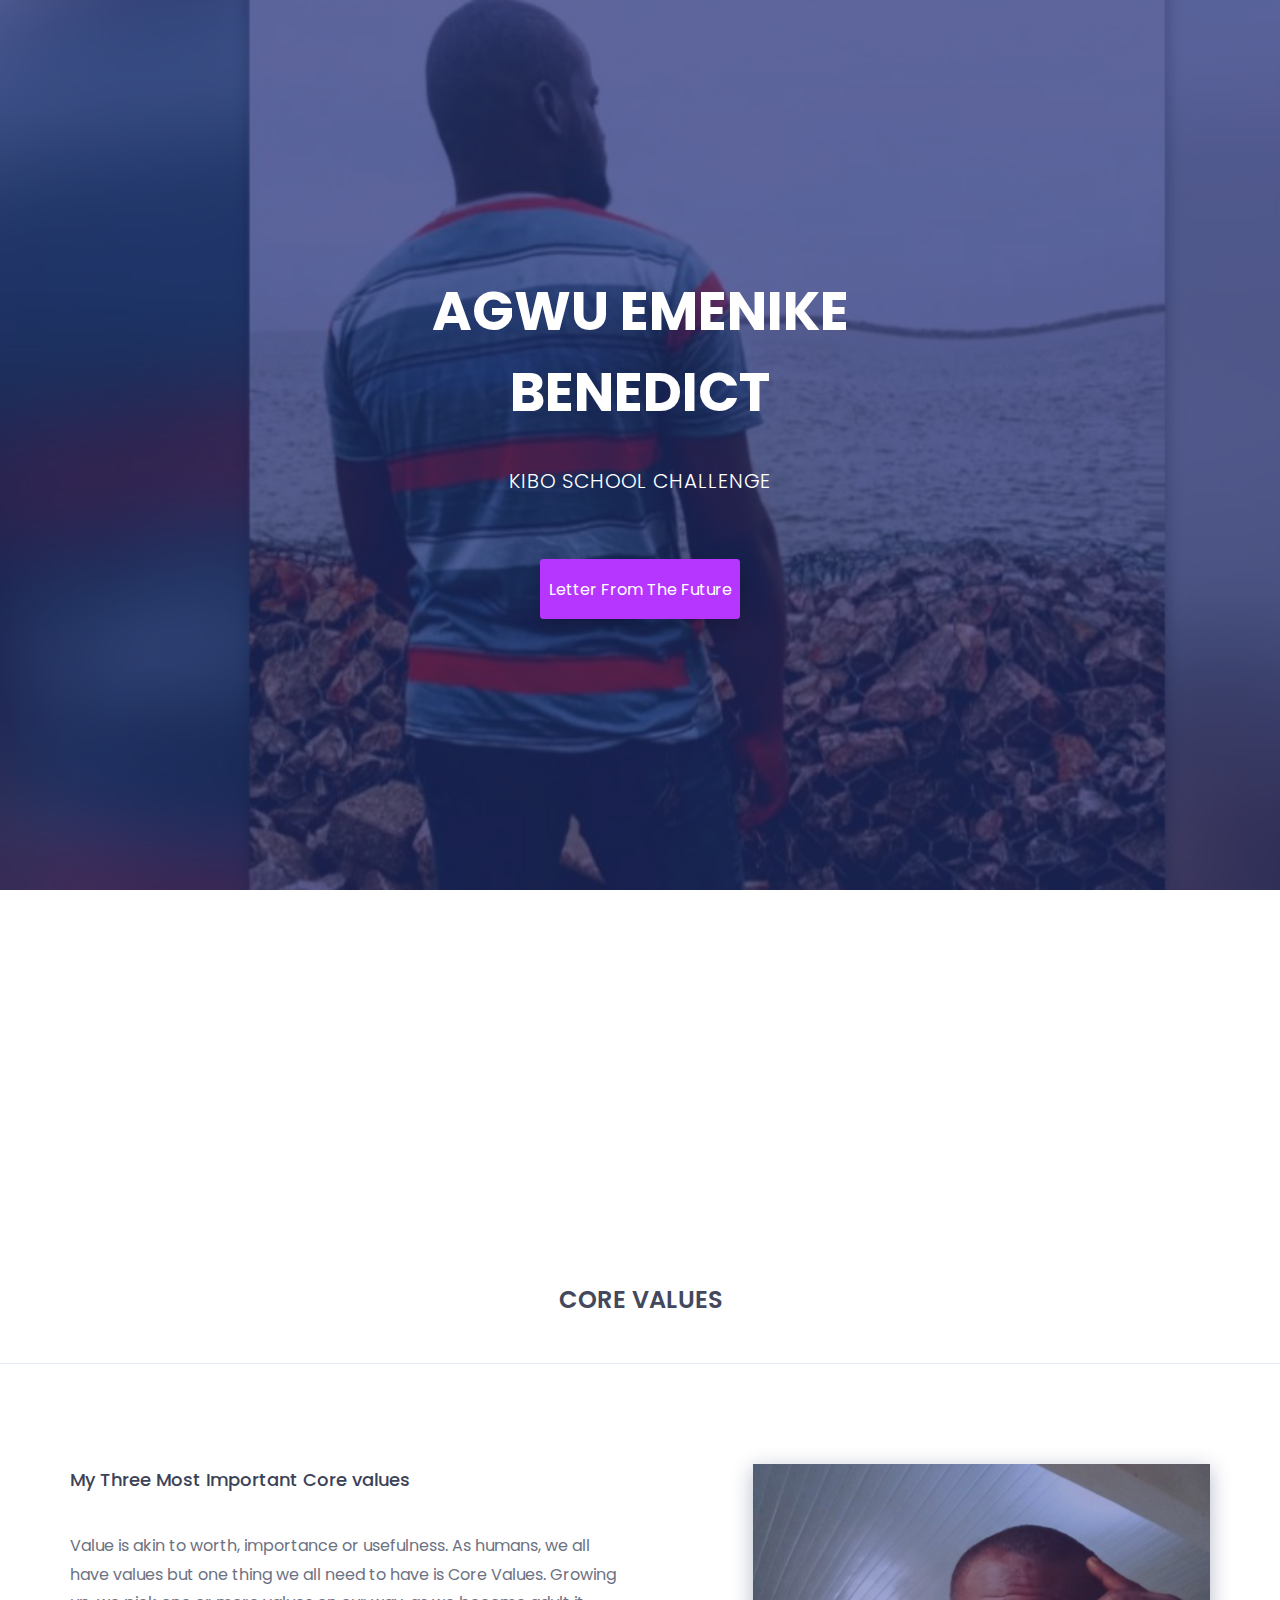
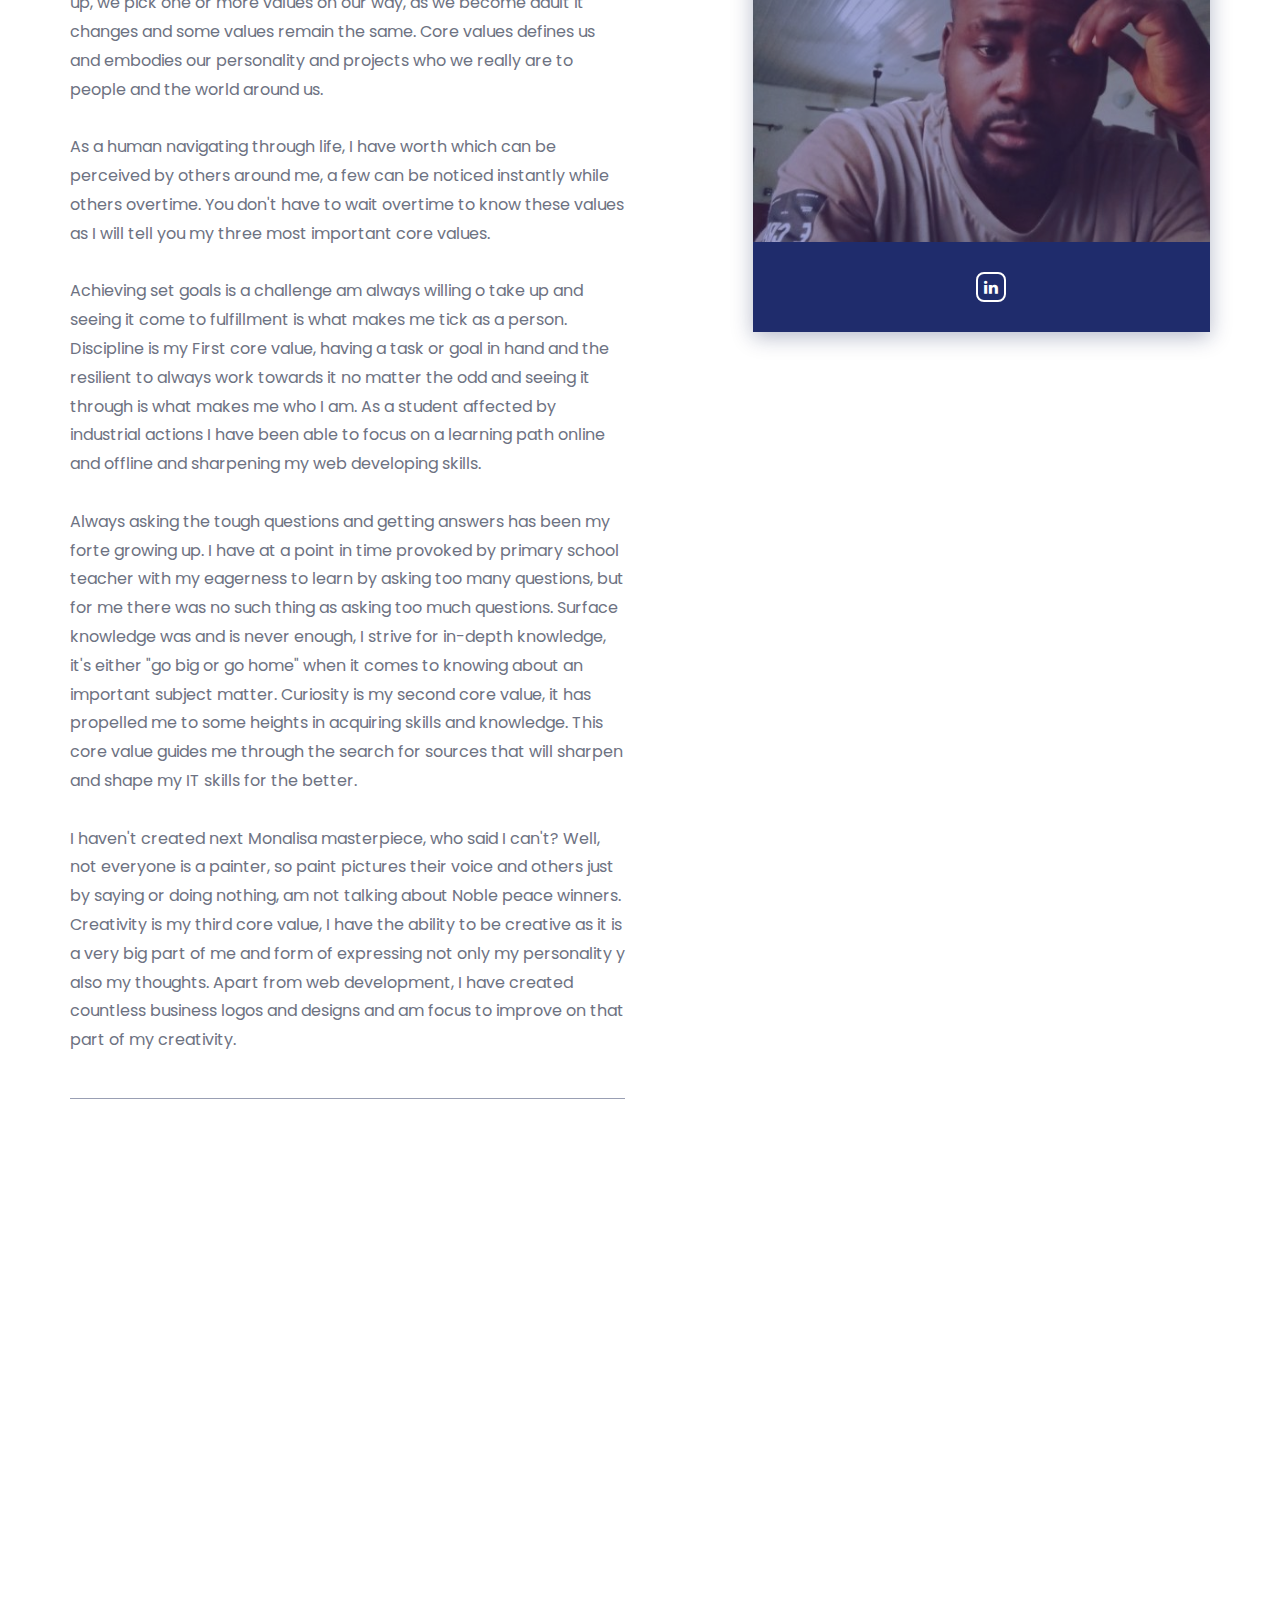
<file: index.html>
<!doctype html>

<html class="no-js" lang="en">

    <head>
        <!-- meta data -->
        <meta charset="utf-8">
        <meta http-equiv="X-UA-Compatible" content="IE=edge">
        <meta name="viewport" content="width=device-width, initial-scale=1">

        <!--font-family-->
		<link href="https://fonts.googleapis.com/css?family=Poppins:100,200,300,400,500,600,700,800,900&amp;subset=devanagari,latin-ext" rel="stylesheet">
        
        <!-- title of site -->
        <title>Kibo Challange</title>

        <!-- For favicon png -->
		<link rel="shortcut icon" type="image/icon" href="assets/logo/favicon.png"/>
       
        <!--font-awesome.min.css-->
        <link rel="stylesheet" href="assets/css/font-awesome.min.css">

		<!--flat icon css-->
		<link rel="stylesheet" href="assets/css/flaticon.css">

		<!--animate.css-->
        <link rel="stylesheet" href="assets/css/animate.css">

        <!--owl.carousel.css-->
        <link rel="stylesheet" href="assets/css/owl.carousel.min.css">
		<link rel="stylesheet" href="assets/css/owl.theme.default.min.css">
		
        <!--bootstrap.min.css-->
        <link rel="stylesheet" href="assets/css/bootstrap.min.css">
		
		<!-- bootsnav -->
		<link rel="stylesheet" href="assets/css/bootsnav.css" >	
        
        <!--style.css-->
        <link rel="stylesheet" href="assets/css/style.css">
        
        <!--responsive.css-->
        <link rel="stylesheet" href="assets/css/responsive.css">

    </head>
	
	<body>
		
		<!-- top-area Start -->
		<header class="top-area">
			<div class="header-area">
				<!-- Start Navigation -->
			    
			    <!-- End Navigation -->
			</div><!--/.header-area-->

		    <div class="clearfix"></div>

		</header><!-- /.top-area-->
		<!-- top-area End -->
	
		<!--welcome start -->
		<section id="welcome-hero" class="welcome-hero">
			<div class="container">
				<div class="row">
					<div class="col-md-12 text-center">
						<div class="header-text">
							<h2> <span></span> Agwu Emenike <br> Benedict <span></span>   </h2>
							<p>Kibo School Challenge</p>
							<a href="letter-from-the-future.html">Letter From The Future</a>
						</div><!--/.header-text-->
					</div><!--/.col-->
				</div><!-- /.row-->
			</div><!-- /.container-->

		</section><!--/.welcome-->
		<!--welcome end -->
        <div>
        	<div class="container">
        		<div class="row">
        			<div>
        				<p>&nbsp</p>
        			</div>  
        		</div>	
        	</div>
             <!-- youtube videos start -->
          <section>
          	<div class="video">
			  <div class="container text-center">
				<iframe width="560" height="315" src="https://www.youtube.com/embed/UxbEjAjGvMw" title="YouTube video player" frameborder="0" allow="accelerometer; autoplay; clipboard-write; encrypted-media; gyroscope; picture-in-picture" allowfullscreen></iframe>
			  </div>
			</div><!-- /.container-->

		  </section>
             <!-- youtube videos end -->
        </div>
		<!--about start -->
		<section id="about" class="about">
			<div class="section-heading text-center">
				<h2>Core Values</h2>
			</div>
			<div class="container">
				<div class="about-content">
					<div class="row">
						<div class="col-sm-6">
							<div class="single-about-txt">
								<h3>My Three Most Important Core values
								</h3>
								<p>
									Value is akin to worth, importance or usefulness. As humans, we all have values but one thing we all need to have is Core Values. Growing up, we pick one or more values on our way, as we become adult it changes and some values remain the same. Core values defines us and embodies our personality and projects who we really are to people and the world around us.
								<br>&nbsp<br>
									As a human navigating through life, I have worth which can be perceived by others around me, a few can be noticed instantly while others overtime. You don't have to wait overtime to know these values as I will tell you my three most important core values.
								<br>&nbsp<br>
									Achieving set goals is a challenge am always willing o take up and seeing it come to fulfillment is what makes me tick as a person. Discipline is my First core value, having a task or goal in hand and the resilient to always work towards it no matter the odd and seeing it through is what makes me who I am. As a student affected by industrial actions I have been able to focus on a learning path online and offline and sharpening my web developing skills.
								<br>&nbsp<br>
									Always asking the tough questions and getting answers has been my forte growing up. I have at a point in time provoked by primary school teacher with my eagerness to learn by asking too many questions, but for me there was no such thing as asking too much questions. Surface knowledge was and is never enough, I strive for in-depth knowledge, it's either "go big or go home" when it comes to knowing about an important subject matter. Curiosity is my second core value, it has propelled me to some heights in acquiring skills and knowledge. This core value guides me through the search for sources that will sharpen and shape my IT skills for the better.
								<br>&nbsp<br>
									I haven't created next Monalisa masterpiece, who said I can't? Well, not everyone is a painter, so paint pictures their voice and others just by saying or doing nothing, am not talking about Noble peace winners. Creativity is my third core value, I have the ability to be creative as it is a very big part of me and  form of expressing not only my personality y also my thoughts. Apart from web development, I have created countless business logos and designs and am focus to improve on that part of my creativity.
								</p>
								<div class="row">
									
								</div>
							</div>
						</div>
						<div class="col-sm-offset-1 col-sm-5">
							<div class="single-about-img">
								<img src="assets/images/about/profile_image.jpg" alt="profile_image">
								<div class="about-list-icon">
									<ul>
										<li>
											
										<li>
											<a href="https://www.linkedin.com/in/emiben027" _blank >
												<i  class="fa fa-linkedin" aria-hidden="true"></i>
											</a>
										</li><!-- / li -->
											
									</ul><!-- / ul -->
								</div><!-- /.about-list-icon -->

							</div>

						</div>
					</div>
				</div>
			</div>
		</section><!--/.about-->
		<!--about end -->
		
		

		<!--video start -->
		<section id="skills" class="skills">
				<div class="skill-content">
					<div class="section-heading text-center">
						
					</div>
					<div class="container">
						
                        <iframe width="560" height="315" src="https://www.youtube.com/embed/HV8Q0ArLoBg" title="YouTube video player" frameborder="0" allow="accelerometer; autoplay; clipboard-write; encrypted-media; gyroscope; picture-in-picture" allowfullscreen></iframe>

					</div>	<!-- /.container -->		
				</div>
		</section>
								
			</div>

		</section>
		
        
    </body>
	
</html>
</file>
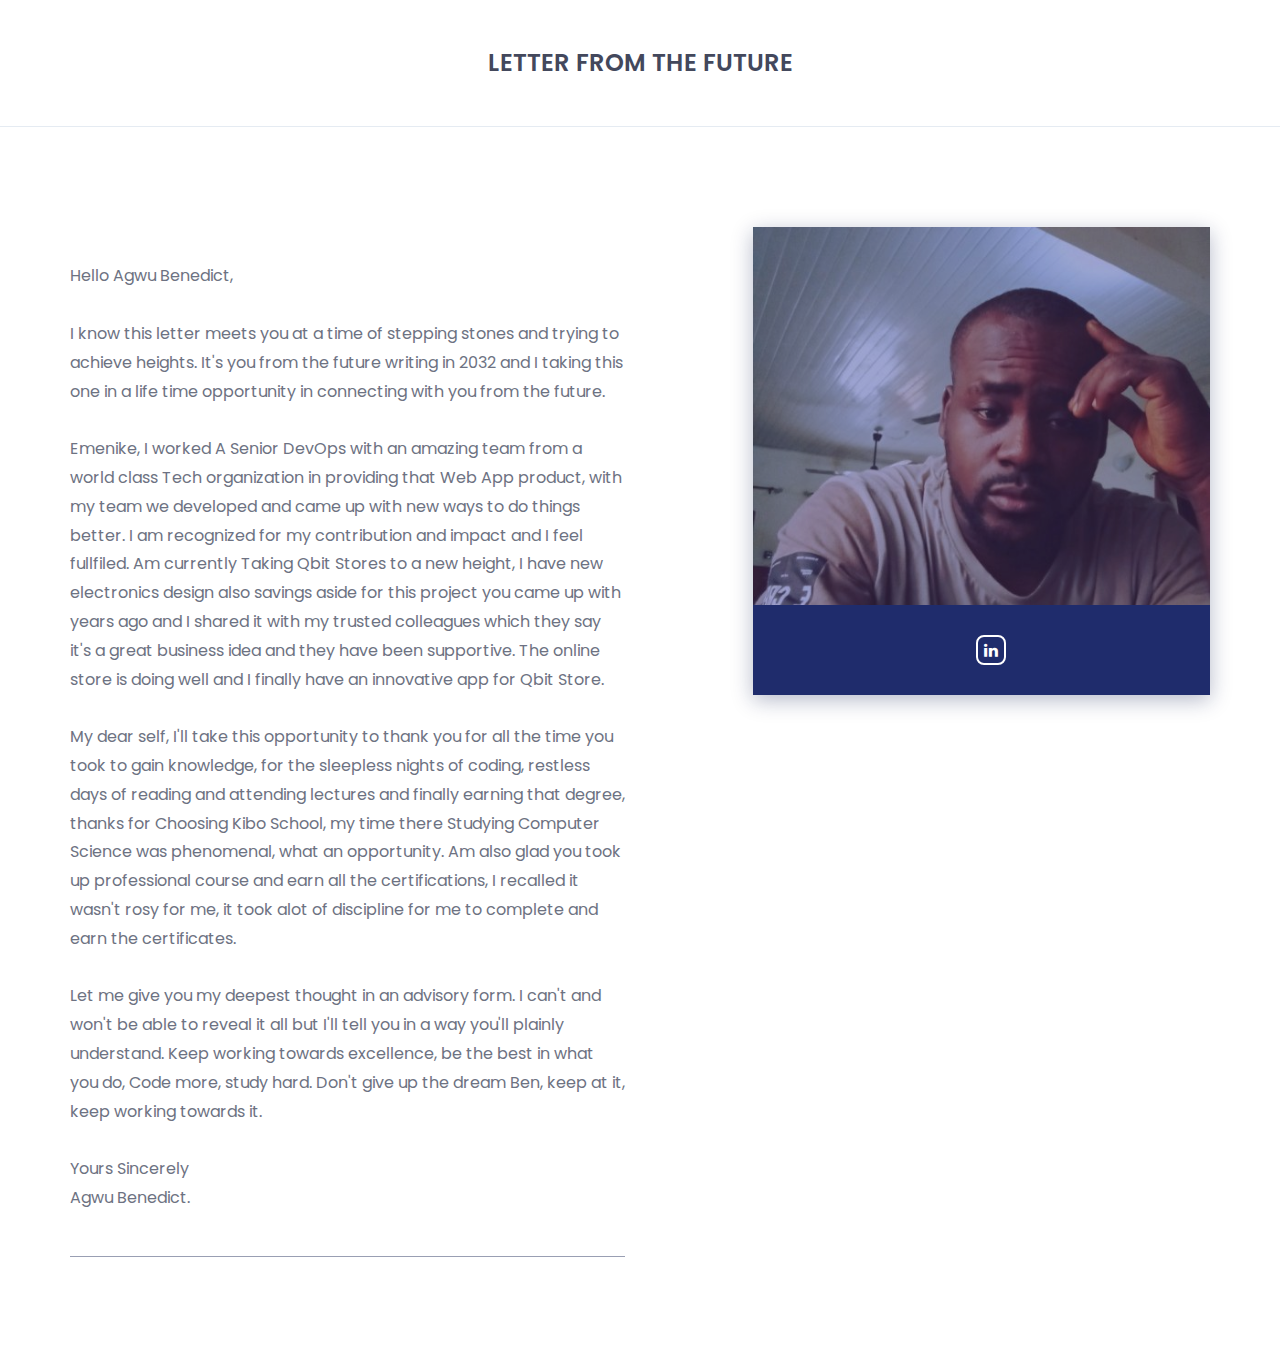
<file: letter-from-the-future.html>
<!doctype html>
<html class="no-js" lang="en">

    <head>
        <!-- meta data -->
        <meta charset="utf-8">
        <meta http-equiv="X-UA-Compatible" content="IE=edge">
        <meta name="viewport" content="width=device-width, initial-scale=1">
        

        <!--font-family-->
		<link href="https://fonts.googleapis.com/css?family=Poppins:100,200,300,400,500,600,700,800,900&amp;subset=devanagari,latin-ext" rel="stylesheet">
        
        <!-- title of site -->
        <title>letter from the future</title>

        <!-- For favicon png -->
		<link rel="shortcut icon" type="image/icon" href="assets/logo/favicon.png"/>
       
        <!--font-awesome.min.css-->
        <link rel="stylesheet" href="assets/css/font-awesome.min.css">

		<!--flat icon css-->
		<link rel="stylesheet" href="assets/css/flaticon.css">

		<!--animate.css-->
        <link rel="stylesheet" href="assets/css/animate.css">

        <!--owl.carousel.css-->
        <link rel="stylesheet" href="assets/css/owl.carousel.min.css">
		<link rel="stylesheet" href="assets/css/owl.theme.default.min.css">
		
        <!--bootstrap.min.css-->
        <link rel="stylesheet" href="assets/css/bootstrap.min.css">
		
		<!-- bootsnav -->
		<link rel="stylesheet" href="assets/css/bootsnav.css" >	
        
        <!--style.css-->
        <link rel="stylesheet" href="assets/css/style.css">
        
        <!--responsive.css-->
        <link rel="stylesheet" href="assets/css/responsive.css">
        

    </head>
	
	<body>
		
		

		<!--about start -->
		<section id="about" class="about">
			<div class="section-heading text-center">
				<h2>Letter From The Future</h2>
			</div>
			<div class="container">
				<div class="about-content">
					<div class="row">
						<div class="col-sm-6">
							<div class="single-about-txt">
								<p>
									Hello Agwu Benedict,<br>&nbsp<br> I know this letter meets you at a time of stepping stones and trying to achieve heights. It's you from the future writing in 2032 and I taking this one in a life time opportunity in connecting with you from the future.<br>&nbsp<br> Emenike, I worked A Senior DevOps with an amazing team from a world class Tech organization in providing that Web App product, with my team we developed and came up with new ways to do things better. I am recognized for my contribution and impact and I feel fullfiled. Am currently Taking Qbit Stores to a new height, I have new electronics design also savings aside for this project you came up with years ago and I shared it with my trusted colleagues which they say it's a great business idea and they have been supportive. The online store is doing well and I finally have an innovative app for Qbit Store.<br>&nbsp<br>My dear self, I'll take this opportunity to thank you for all the time you took to gain knowledge, for the sleepless nights of coding, restless days of reading and attending lectures and finally earning that degree, thanks for Choosing Kibo School, my time there Studying Computer Science was phenomenal, what an opportunity. Am also glad you took up professional course and earn all the certifications, I recalled it wasn't rosy for me, it took alot of discipline for me to complete and earn the certificates.<br>&nbsp<br> Let me give you my deepest thought in an advisory form. I can't and won't be able to reveal it all but I'll tell you in a way you'll plainly understand. Keep working towards excellence, be the best in what you do, Code more, study hard. Don't give up the dream Ben, keep at it, keep working towards it. <br>&nbsp<br>
									Yours Sincerely<br>Agwu Benedict.
								</p>
								
							</div>
						</div>
						<div class="col-sm-offset-1 col-sm-5">
							<div class="single-about-img">
								<img src="assets/images/about/profile_image.jpg" alt="profile_image">
								<div class="about-list-icon">
									<ul>
										<li>
											
										<li>
											<a href="https://www.linkedin.com/in/emiben027" _blank >
												<i  class="fa fa-linkedin" aria-hidden="true"></i>
											</a>
										</li><!-- / li -->
											
									</ul><!-- / ul -->
								</div><!-- /.about-list-icon -->

							</div>

							</div>

						</div>
					</div>
				</div>
			</div>
		</section><!--/.about-->
		<!--about end -->
        
    </body>
	
</html>
</file>
<file: assets/css/flaticon.css>
/*
  	Flaticon icon font: Flaticon
  	Creation date: 07/05/2018 12:24
  	*/

@font-face {
  font-family: "Flaticon";
  src: url("../fonts/Flaticon.eot");
  src: url("../fonts/Flaticon.eot?#iefix") format("embedded-opentype"),
       url("../fonts/Flaticon.woff") format("woff"),
       url("../fonts/Flaticon.ttf") format("truetype"),
       url("../fonts/Flaticon.svg#Flaticon") format("svg");
  font-weight: normal;
  font-style: normal;
}

@media screen and (-webkit-min-device-pixel-ratio:0) {
  @font-face {
    font-family: "Flaticon";
    src: url("../fonts/Flaticon.svg#Flaticon") format("svg");
  }
}

[class^="flaticon-"]:before, [class*=" flaticon-"]:before,
[class^="flaticon-"]:after, [class*=" flaticon-"]:after {   
  font-family: Flaticon;
  font-size: 24px;
  font-style: normal;
  margin-left: 0px;
}

.flaticon-bitbucket-logotype-camera-lens-in-perspective:before { content: "\f100"; }
.flaticon-squarespace-logo:before { content: "\f101"; }
.flaticon-smug:before { content: "\f102"; }
.flaticon-flickr-website-logo-silhouette:before { content: "\f103"; }
.flaticon-github-logo:before { content: "\f104"; }
.flaticon-behance-logo:before { content: "\f105"; }
.flaticon-dribbble:before { content: "\f106"; }
.flaticon-themeforest:before { content: "\f107"; }
</file>
<file: assets/css/style.css>
/*==================================
* Author        : "ThemeSine"
* Template Name :  Browny  HTML Template
* Version       : 1.0
==================================== */

/*==================================
font-family: 'Poppins', sans-serif;
==================================== */


/*=========== TABLE OF CONTENTS ===========
1.  General css (Reset code)
2.  Header
3.  Welcome-hero
4.  About me 
5.  Education
6.  Skill
7.  Experience
8.  Profiles
9.  Portfolio
10. Clients
11. Contact

/*-------------------------------------
		1.General css (Reset code)
--------------------------------------*/
*{
    padding: 0;
    margin: 0;
}

*{
	-webkit-box-sizing:border-box;
	-moz-box-sizing:border-box;
	-o-box-sizing:border-box;
	-ms-box-sizing:border-box;
	box-sizing:border-box;
}
body{
	font-family: 'Poppins', sans-serif;
	font-size:16px;
	color: #676a81;
	background: #fff;
    max-width:1920px;
    margin:0 auto;
	overflow-x:hidden;
}

a,a:hover,a:active,a:focus {
	display:inline-block;
	text-decoration:none;
	color: #6a708e;
	font-size:16px;
	padding:0;
}
h1,h2,h3,h4,h5,h6 { 
	margin: 0;
	color:#43485c;
    font-size: 16px;
	font-family: 'Poppins', sans-serif;
	text-transform: capitalize;
}
p {
	margin: 0;
	line-height:1.8;
	color:#43485c;
	font-size:14px;
	font-family: 'Poppins', sans-serif;
}
img{border:none;max-width:100%; height:auto;}
ul{
	padding: 0;
    margin: 0 auto;
    list-style: none;
}
ul li {
	list-style: none;
	
}
select,input,textarea,button{box-shadow:none;outline:0!important;}
button {background: transparent;border: 0;}

html,body{
    height: 100%;
	position: relative;
}
[placeholder]:focus::-webkit-input-placeholder {
  -webkit-transition: opacity 0.3s 0.3s ease; 
  -moz-transition: opacity 0.3s 0.3s ease; 
  -ms-transition: opacity 0.3s 0.3s ease; 
  -o-transition: opacity 0.3s 0.3s ease; 
  transition: opacity 0.3s 0.3s ease; 
  opacity: 0;
}

.fix{position: relative;clear: both;}
/*=============Style css=========*/

/*-------------------------------------
        2. Header
--------------------------------------*/
.top-area {
    position: relative;
    z-index: 9999;
}
@media (min-width: 1024px){}
nav.navbar.bootsnav.no-background {
    background-color: #fff;
    border: none;
}

nav.navbar.bootsnav {
    background-color: #fff;
    border-bottom: transparent;
    box-shadow: 0 3px 15px rgba(0,0,0,.2);
}

/*.navbar-brand*/
.navbar-header a.navbar-brand,.navbar-header a.navbar-brand:hover,.navbar-header a.navbar-brand:focus {
    display: inline-block;
    color: #d92cf9;
    font-size: 20px;
    font-weight: 600;
    padding: 33px 0px 57px;
    text-transform: uppercase;
}
/*.navbar-brand*/

/*.nav li*/
nav.navbar.bootsnav ul.nav > li > a {
    font-size: 16px;
    font-weight: 400;
    text-transform:uppercase;
    -webkit-transition: 0.3s linear; 
    -moz-transition: 0.3s linear; 
    -ms-transition: 0.3s linear; 
    -o-transition: 0.3s linear; 
    transition: 0.3s linear;
}
nav.navbar.bootsnav ul.nav > li > a {padding: 35px 20px;}
nav.navbar.bootsnav ul.nav > li > a:hover,nav.navbar.bootsnav ul.nav > li > a:focus,nav.navbar.bootsnav ul.nav > li.active>a{color: #d92cf9;}

nav.navbar.bootsnav ul.nav > li.dropdown > a.dropdown-toggle:after {
    content: "";
}
nav.navbar.bootsnav ul.nav > li.dropdown span {
    font-size: 8px;
    margin-left: 15px;
}
.sticky-wrapper.is-sticky nav.navbar.bootsnav ul.nav > li > a {color:#6a708e;}
.sticky-wrapper.is-sticky nav.navbar.bootsnav ul.nav > li > a:hover,.sticky-wrapper.is-sticky nav.navbar.bootsnav ul.nav > li > a:focus,.sticky-wrapper.is-sticky nav.navbar.bootsnav ul.nav > li.active>a{color: #d92cf9;}
/*.nav li*/



/*.menu-ui-design*/
.menu-ui-design{overflow-y:scroll;height: 350px;}
.menu-ui-design::-webkit-scrollbar {
    width:5px;
}
.menu-ui-design::-webkit-scrollbar-track {
    -webkit-box-shadow: inset 0 0 8px #000;
}
.menu-ui-design::-webkit-scrollbar-thumb {
  background-color: #d92cf9;
}
/*.menu-ui-design*/



/*.navbar-toggle */
nav.navbar.bootsnav .navbar-toggle {
    position: relative;
    background-color: transparent;
    border: 1px solid #d92cf9;
    padding: 10px;
    top: 0;
}
nav.navbar.bootsnav .navbar-toggle i{color: #d92cf9;}
/*.navbar-toggle */



/*-------------------------------------
        3.  Welcome-hero
--------------------------------------*/
.welcome-hero{
    display: flex;
    align-items: center;
    justify-content: center;
    position:relative;
    background:url(../images/about/welcome-banner.jpg)no-repeat;
    background-size:cover;
    background-position: center;
    height:890px;
}
.welcome-hero:before{
    position:absolute;
    content: " ";
    top:0;
    left:0;
    background:rgba(31,44,108,.65);
    width:100%;
    height:100%;
}

/*.header-text-area*/
.header-text h2 {
    color: #fff;
    font-size: 54px;
    font-weight: 700;
    text-transform: uppercase;
    line-height: 1.5;
}
.header-text h2 span {color: #d92cf9;}
.header-text p {
    color: #fff;
    font-size: 20px;
    font-weight: 300;
    text-transform: uppercase;
    margin: 30px 0 60px;
    letter-spacing: 1px;
}
.header-text a {
    width: 200px;
    height: 60px;
    line-height: 60px;
    border-radius: 3px;
    text-transform: capitalize;
    color: #fff;
    background: #b636ff;
    border:1px solid #b636ff;
    box-shadow: 0 5px 20px rgba(0,0,0,.2);
    -webkit-transition: 0.3s linear; 
    -moz-transition: 0.3s linear; 
    -ms-transition: 0.3s linear; 
    -o-transition: 0.3s linear; 
    transition: 0.3s linear;
}
.header-text a:hover{ box-shadow: 0 5px 20px rgba(0,0,0,.4);background:#9f00ff;border: 1px solid #9f00ff;}
/*.header-text-area*/

/*-------------------------------------
        4.  About
--------------------------------------*/
.about {padding: 50px 0 100px;}
.about-content {padding-top: 100px;}
/*.single-about-txt*/
.single-about-txt h3 {
    font-size:18px;
    color: #3c4258;
    text-transform: initial;
    line-height: 1.8;
}
.single-about-txt p {
    font-size: 16px;
    color: #6d7282;
    padding: 35px 0 43px;
    border-bottom: 1px solid #999fb3;
}
.single-about-add-info {
    margin: 35px 0;
}
.single-about-add-info h3 {
    color: #636a82;
    font-size: 16px;
    text-transform: capitalize;
}
.single-about-add-info p {font-weight:  300;border:  0;padding: 0;margin-top: 3px;}
/*.single-about-txt*/

/*.single-about-img */
.single-about-img{position: relative;box-shadow: 0 5px 20px rgba(14,25,80,.30);}
.single-about-img:before {
    position:  absolute;
    content: " ";
    top: 0;
    left:  0;
    width: 109%;
    height:  100%;
    background: rgba(31,44,108,.3);
}
.single-about-img img {
    max-width: 500px;
    height: 468px;
}
.about-list-icon{
    display: flex;
    justify-content: center;
    align-items: center;
    position: absolute;
    bottom: 0;
    left: 0;
    width: 109%;
    height: 90px;
    background: #1f2c6c;
}
/*.ab-list-icon */
.about-list-icon ul {
    display: flex;
}
.about-list-icon  ul li a {
    padding-right: 22px;
    cursor:pointer;
    color: #fff;
}
.about-list-icon ul li a {
    cursor: pointer;
    color: #fff;
    display: inline-block;
    border: 2px solid;
    margin-left: 20px;
    border-radius: 8px;
    width: 30px;
    height: 30px;
    line-height: 28px;
    text-align: center;
}
.about-list-icon ul li a i {
    margin-left: 6px;
}
/*.ab-list-icon */

/*.single-about-img */

/*-------------------------------------
        5.  Education
--------------------------------------*/

.education {
    background:  #f9fbfd;
    padding-top:  50px;
}
.education-horizontal-timeline {
    padding: 80px 0;
}

/*.education-horizontal-timeline*/
.education-horizontal-timeline .col-sm-4 {padding:0 2px;}

.single-horizontal-timeline .experience-time h3{text-transform: capitalize;}
.single-horizontal-timeline .experience-time h3 span{text-transform:lowercase;}
.single-horizontal-timeline .timeline-content h5 {margin: 15px 0;}
.single-horizontal-timeline p {color: #999fb3;max-width: 335px;}

/*.timeline-horizontal-border*/
.timeline-horizontal-border {
    display:  flex;
    align-items: center;
    padding: 26px 0 30px;
}
.timeline-horizontal-border i {
    font-size:  10px;
    color: #d92cf9;
    margin-right:  5px;
}
span.single-timeline-horizontal {
    display:  inline-block;
    background: #b2c1ce;
    height:  1px;
    width: 380px;
}
span.single-timeline-horizontal.spacial-horizontal-line {width: 88px;}
/*.timeline-horizontal-border*/

/*.education-horizontal-timeline*/

/*-------------------------------------
        6.  Skills
--------------------------------------*/
.skills {
    
}
.skill-content{padding: 50px 0 80px;}
.single-skill-content{padding-top: 100px;}
.section-heading h2 {
    font-size: 24px;
    font-weight: 600;
    text-transform: uppercase;
    padding-bottom: 50px;
    border-bottom: 1px solid #e5ebf2;
}
.single-progress-txt {
    display: flex;
}
.single-progress-txt h3 {
    width: 10%;
    color: #a606c3;
    position: relative;
    top: 6px;
    left: 20px;
}
.barWrapper {
    font-weight: 400;
    font-size: 16px;
    text-transform: uppercase;
}
.progress {
    border-radius:3px;
    overflow: visible;
    background: #e6ecf3;
    height:8px;
    margin-top: 15px;
    width: 85%;
    margin-bottom: 37px;
}
.progress-bar {
   background: #b636ff;
    border-radius: 3px;
   -webkit-transition: width 1.5s ease-in-out;
   -ms-transition: width 1.5s ease-in-out;
   -moz-transition: width 1.5s ease-in-out;
   -o-transition: width 1.5s ease-in-out;
   transition: width 1.5s ease-in-out;
}
.tooltip{
   position:relative;
   float:right;
}
.tooltip > .tooltip-inner {
   background-color: transparent;
   padding: 1px 5px;
   color: #b636ff;
   font-weight: 500;
   font-size: 12px;
   border-radius: 0;
}
.popOver + .tooltip > .tooltip-arrow {
   border-left: 6px solid transparent;
   border-right: 6px solid transparent;
   border-top: 6px solid #fff;
   bottom: -1px;
   transform: translateX(-50%);
   margin-left: 0;
}

/*-------------------------------------
        7. Experience
-------------------------------------*/
.experience {
    padding: 50px 0 100px;
    border-top: 1px solid #e5ebf2;
}
.experience-content {padding-top: 100px;}
.single-timeline-box {margin-bottom: 75px;}

/*experience-time*/
.experience-time {
    position: relative;
}
.experience-time h2 {
    font-weight: 400;
}
.experience-time h3 {
    font-size: 16px;
    font-weight: 300;
    color: #636a82;
    margin-top: 14px;
    text-transform: uppercase;
}
/*experience-time*/

/*main-timeline*/
.main-timeline{
    position: relative;
}
.main-timeline:before{
    content: "";
    width: 2px;
    height: 84%;
    background: #b2c1ce;
    position: absolute;
    top: 1.5%;
    left: 45.8%;
    z-index: -1;
}
.main-timeline .timeline{
    position: relative;
}

.timeline-content span>i, .experience-time span>i {
    color: #d92cf9;
    position: absolute;
    font-size: 10px;
    left: -14.5%;
    z-index: 1;
}
.timeline-content h4.title {
    font-size: 16px;
    font-weight: 400;
    text-transform: uppercase;
}
.timeline-content h5 {
    color: #636a82;
    font-size: 14px;
    font-weight: 300;
    margin: 18px 0 20px;
}
.main-timeline .description {
    font-size: 14px;
    color: #999fb3;
}
.main-timeline .timeline-content.right{
    float: right;
    text-align: left;
}
.timeline-single-before:before {
    content: '';
    top: 57px;
    left: -3px;
    position: absolute;
    width: 100%;
    height:400px;
    border-left:15px solid #fff;
}

.experience-time-responsive{display: none;}
/*-------------------------------------
        8. Profiles
--------------------------------------*/
.profiles {
    padding:  50px 0 100px;
    border:  1px solid #e5ebf2;
}

.profiles-content {padding-top: 100px;}
.profiles-content .col-sm-3{padding:0;}
.profile-txt {
    display: flex;
    align-items: center;
    flex-direction: column;
}
.single-profile {
    position: relative;
    height: 150px;
    display: flex;
    justify-content: center;
    align-items: center;
    border-right: 1px solid #b2c1ce;
    overflow:hidden;
    -webkit-transition:background 0.5s linear; 
    -moz-transition:background 0.5s linear; 
    -ms-transition:background 0.5s linear; 
    -o-transition:background 0.5s linear; 
    transition:background 0.5s linear;
}
.profile-icon-name {
    text-transform: capitalize;
    color: #636a82;
    font-size: 16px;
}
.single-profile.profile-no-border{border-right:transparent;}
.profile-border {
    border-bottom: 1px solid #b2c1ce;
}
.single-profile-overlay{
    display:flex;
    align-items:center;
    text-transform: capitalize;
    justify-content:center;
    position: absolute;
    top: 0;
    left: 0;
    content: " ";
    width:100%;
    height: 100%;
    background: #d92cf9;
    background: -moz-linear-gradient(left, #d92cf9 0%, #b636ff 100%);
    background: -webkit-linear-gradient(left, #d92cf9 0%,#b636ff 100%);
    background: linear-gradient(to right, #d92cf9 0%,#b636ff 100%);
    filter: progid:DXImageTransform.Microsoft.gradient( startColorstr='#d92cf9', endColorstr='#b636ff',GradientType=1 );
    -webkit-transform:scale(0);
    -moz-transform:scale(0);
    -ms-transform:scale(0);
    -o-transform:scale(0);
    transform:scale(0);
    -webkit-transition: .5s;
    -moz-transition: .5s;
    -ms-transition: .5s;
    -o-transition: .5s;
    transition: .5s;
}
.single-profile:hover .single-profile-overlay{
    -webkit-transform:scale(1);
    -moz-transform:scale(1);
    -ms-transform:scale(1);
    -o-transform:scale(1);
    transform:scale(1);
    top:0;
}
.single-profile:hover .profile-icon-name,.single-profile:hover .profile-txt a>i{color: #fff;}
.single-profile:hover .profile-border {border:transparent;}
/*-------------------------------------
        9. Portfolio
--------------------------------------*/
.portfolio {
    padding:  50px 0 100px;
    border:  1px solid #e5ebf2;
}

.portfolio-content {padding-top: 100px;}

/* ---- .item ---- */
.isotope:after {
    content: '';
    display: block;
    clear: both;
}
.isotope .item {
    position:relative;
    overflow:hidden;
    margin-bottom: 30px;
}
/*.item img*/
.isotope .item img{
    width:100%;
    height:100%;
    -webkit-transition: .5s;
    -moz-transition: .5s;
    -ms-transition: .5s;
    -o-transition: .5s;
    transition: .5s;
}
.isotope .item:hover  img{
    -webkit-transform:scale(1.5);
    -moz-transform:scale(1.5);
    -ms-transform:scale(1.5);
    -o-transform:scale(1.5);
    transform:scale(1.5);
}/*.item img*/

/*.isotope-overlay*/
.isotope-overlay{
    position:absolute;
    height:100%;
    width:100%;
    background:rgba(31,44,108,.5);
    display:flex;
    align-items:center;
    text-transform: uppercase;
    justify-content:center;
    flex-direction:row;
    -webkit-transform:scale(0);
    -moz-transform:scale(0);
    -ms-transform:scale(0);
    -o-transform:scale(0);
    transform:scale(0);
    -webkit-transition: .5s;
    -moz-transition: .5s;
    -ms-transition: .5s;
    -o-transition: .5s;
    transition: .5s;
}
.isotope-overlay a {
    display: inline-block;
    color: #fff;
    font-size: 14px;
    text-align: center;
}
.isotope .item:hover .isotope-overlay{
    -webkit-transform:scale(1);
    -moz-transform:scale(1);
    -ms-transform:scale(1);
    -o-transform:scale(1);
    transform:scale(1);
    top:0;
}/*.isotope-overlay*/

/*-------------------------------------
        10. Clients
--------------------------------------*/
.clients {padding-top: 50px;}
.clients-area {
    display: flex;
    align-items: center;
    height: 250px;
}
.clients-area .item {padding: 0 25px;}

.clients .clients-area .owl-carousel .owl-item img {
    display: block;
    width: 100%;
    height: auto;
    border-radius:0;
}

/*-------------------------------------
        11. Contact
--------------------------------------*/
.contact {
    background: #f9fbfd;
    padding: 50px 0 100px;
}
.single-contact-box {padding-top: 100px;}
.contact-form  .form-group {
    margin-bottom: 20px;
    
}
.contact-form .form-control {
    padding: 25px;
    font-size: 14px;
    border: 1px solid #fff;
    border-radius: 0px;
    box-shadow: none;
    outline: 0!important;
    background: #fff;
    color: #636a82;
    resize: none;
}

/*--contct button--*/
.contact-form .single-contact-btn {
    display:flex;
    align-items:center;
    justify-content:center;
    height:50px;
    text-transform:capitalize;
    margin-top: 3px;
    background: #b636ff;
    border: 1px solid #b636ff;
    cursor:pointer;
    box-shadow: 0 5px 20px rgba(0,0,0,.2);
     -webkit-transition: .5s; 
    -moz-transition:.5s; 
    -ms-transition:.5s; 
    -o-transition:.5s;
    transition: .5s;
}
.contact-form .single-contact-btn .contact-btn ,
.contact-form .single-contact-btn .contact-btn:focus {
    margin-top:0px;
    outline: 0 !important;
    border:0;
    color: #fff;
    border-radius: 0px;
    font-size:14px;
    -webkit-transition: .5s; 
    -moz-transition:.5s; 
    -ms-transition:.5s; 
    -o-transition:.5s;
    transition: .5s;
    
}
.single-contact-btn:hover{
    background: #9f00ff;
    border: 1px solid #9f00ff;
    box-shadow: 0 5px 20px rgba(0,0,0,.2);
}

/*--contct button--*/

/* contact-adress */
.contact-add-head h3 {
    font-size:  24px;
    color:  #3c4258;
}
.contact-add-head p {
    font-size:  16px;
    text-transform: capitalize;
    color:  #636a82;
    font-weight:  300;
    margin-top:  6px;
}
/* contact-adress */

/*.contact-add-info */
.contact-add-info { margin: 42px 0 52px;}
.single-contact-add-info h3 {
    color:  #636a82;
    font-weight:  500;
}
.single-contact-add-info p {
    color:  #999fb3;
    font-size:  16px;
    margin-top:  18px;
}
.single-contact-add-info {
    margin-bottom:  26px;
}
/*.contact-add-info */

/*hm-foot-icon*/
.hm-foot-icon {
   
}
.hm-foot-icon ul li{float:left;}
.hm-foot-icon ul li>a {
    color: #636a82;
    margin-right:18px;
    -webkit-transition: .3s; 
    -moz-transition:.3s; 
    -ms-transition:.3s; 
    -o-transition:.3s;
    transition: .3s;
}
.hm-foot-icon ul li>a:hover{
    color: #b636ff;
}/*hm-foot-icon*/

.hm-footer-copyright p{
    color: #888ea5;
    text-transform: capitalize;
    padding: 38px 0;
}
.hm-footer-copyright p a {color: #888ea5;}
/*===============================
    Scroll Top
===============================*/
#scroll-Top  .return-to-top {
    position: fixed;
    right: 30px;
    bottom: 30px;
    display: none;
    width: 40px;
    line-height: 40px;
    height: 40px;
    text-align: center;
    font-size: 20px;
    cursor: pointer;
    color: #fff;
    background:#b636ff;
	border:1px solid #b636ff;
	border-radius:50%;
	-webkit-transition: .5s; 
	-moz-transition:.5s; 
	-ms-transition:.5s; 
	-o-transition:.5s;
    transition: .5s;
	z-index: 2;
}
#scroll-Top  .return-to-top:hover {
    background:#fff;
    color: #b636ff;
	border:1px solid #b636ff;
}

#scroll-Top  .return-to-top i{
    position:relative;
    bottom:0;

}

#scroll-Top  .return-to-top i{
    position: relative;
    animation-name: example;
    animation-direction: alternate;
    animation-iteration-count: infinite;
    animation-duration:1s;
}
@keyframes example {
    0%   {bottom:0px;}
    100%  {bottom:7px;}
}
/*========================Thank you=================
</file>
<file: assets/css/responsive.css>
@media screen and (max-width:1680px){

}/*max-width:1680px*/
@media screen and (max-width:1440px){
	.single-about-img img {max-width:100%;}
	.single-about-img:before,.about-list-icon{width: 100%;}
}/*max-width:1440px*/

@media screen and (max-width:1199px){
	nav.navbar.bootsnav ul.nav > li > a { padding: 35px 8px;}
	
	.welcome-hero {height: 768px;}

	.timeline-content span>i, .experience-time span>i {left: -15.5%;}
}/*max-width:1199px*/

@media screen and (max-width:1024px){


}/*max-width:1024px*/

@media screen and (max-width:1008px){
	nav.navbar.bootsnav ul.nav > li.dropdown span.megamenu-title  {display:block;color: #43465d;font-size: 18px;}
	nav.navbar.bootsnav ul.dropdown-menu.megamenu-content .content ul.menu-col li .megamenu-sub-title a {margin-top: 20px;font-size: 14px;}
	nav.navbar.bootsnav ul.dropdown-menu.megamenu-content .content ul.menu-col li .megamenu-sub-txt a{margin-bottom: 15px;}
}/*max-width:1008px*/

@media screen and (max-width:992px){
	nav.navbar.bootsnav .navbar-collapse.collapse.in {padding-bottom: 30px;}
	nav.navbar.bootsnav .navbar-toggle {display: inline-block; float: right;margin-right: 0;margin-top: 21px;}
	nav.navbar.bootsnav .navbar-brand {float: left!important;}
	nav.navbar.bootsnav ul.nav > li > a {padding: 15px 0px;border: transparent;}
}/*max-width:992px*/

@media screen and (max-width:991px){
	.experience-time-responsive{display: block;}
	.experience-time-main{display: none;}
	.experience-time,.timeline-content{text-align: left;margin-bottom: 20px;margin-left: 40px;}
	.timeline-content span>i{left: 0%;top: -54%;}
	.experience-time span>i {left: -6%;top: 6%;}
	.main-timeline:before {left:0.4%;}

	.single-horizontal-timeline .experience-time,.single-horizontal-timeline .timeline-content {margin: 0;}
}/*max-width:991px*/

@media screen and (max-width:768px){
    
}/*max-width:768px*/

@media screen and (max-width:767px){
	.single-about-img {max-width: 450px;}
	.experience-time span>i,.timeline-content span>i,.main-timeline:before {display: none;}
	.experience-time, .timeline-content {margin-left: 0;}

	.isotope .item {max-width: 350px;margin: 0 auto 30px;}

	.single-profile {max-width: 350px; margin: 30px auto;border: 0;}
	.profile-border{border: 0;}

	.single-horizontal-timeline {max-width: 350px;margin: 30px auto;}

}/*max-width:767px*/

@media screen and (max-width: 660px){

}/*max-width:660px*/

@media screen and (max-width: 640px){

}/*max-width:640px*/

@media screen and (max-width: 580px){

}/*max-width:580px*/

@media screen and (max-width: 540px){
	.subscribe-title h2 {font-size: 24px;}

}/*max-width:540px*/

@media screen and (max-width: 480px){
	
}/*max-width:480px*/

@media screen and (max-width: 440px){
	
}/*max-width:400px*/

@media screen and (max-width:350px){

}/*max-width:350px*/

@media screen and  (max-width: 320px){
	
}/*max-width:320px*/
</file>
<file: assets/css/bootsnav.css>
/* ==============================================================

Template name : Bootsnav - Multi Purpose Header
Categorie : Bootstrap Menu in CSS
Author : adamnurdin01
Version : v.1.2
Created : 2016-06-02
Last update : 2016-10-19

============================================================== */

/* MEGAMENU STYLE
=================================*/
nav.bootsnav .dropdown.megamenu-fw {
    position: static;
}

nav.bootsnav .container {
    position: relative;
}

nav.bootsnav .megamenu-fw .dropdown-menu {
    left: auto;
}

nav.bootsnav .megamenu-content {
    padding: 15px;
    width: 100% !important;
}

nav.bootsnav .megamenu-content .title{
    margin-top: 0;
}

nav.bootsnav .dropdown.megamenu-fw .dropdown-menu {
    left: 0;
    right: 0;
}

/* Navbar
=================================*/
nav.navbar.bootsnav{
    margin-bottom: 0;
    -moz-border-radius: 0px;
    -webkit-border-radius: 0px;
    -o-border-radius: 0px;
    border-radius: 0px;
    background-color: #fff;
    border: none;
    border-bottom: solid 1px #e0e0e0;
    z-index: 9;
}

nav.navbar.bootsnav ul.nav > li > a{
    color: #6f6f6f;
    background-color: transparent;
    outline: none;
    margin-bottom: -2px;
}

nav.navbar.bootsnav ul.nav li.megamenu-fw > a:hover,
nav.navbar.bootsnav ul.nav li.megamenu-fw > a:focus,
nav.navbar.bootsnav ul.nav li.active > a:hover,
nav.navbar.bootsnav ul.nav li.active > a:focus,
nav.navbar.bootsnav ul.nav li.active > a{
    background-color: transparent;
}

nav.navbar.bootsnav .navbar-toggle{
    background-color: #fff;
    border: none;
    padding: 0;
    font-size: 18px;
    position: relative;
    top: 5px;
}

nav.navbar.bootsnav ul.nav .dropdown-menu .dropdown-menu{
    top: 0;
    left: 100%;
}

nav.navbar.bootsnav ul.nav ul.dropdown-menu > li > a{
    white-space:normal;
}


ul.menu-col{
    padding: 0;
    margin: 0;
    list-style: none;
}

ul.menu-col li a{
    color: #6f6f6f;
}

ul.menu-col li a:hover,
ul.menu-col li a:focus{
    text-decoration: none;
}

/* Navbar Full
=================================*/
nav.bootsnav.navbar-full{
    padding-bottom: 10px;
    padding-top: 10px;
}

nav.bootsnav.navbar-full .navbar-header{
    display: block;
    width: 100%;
}

nav.bootsnav.navbar-full .navbar-toggle{
    display: inline-block;
    margin-right: 0;
    position: relative;
    top: 0;
    font-size: 30px;
    -webkit-transition: all 1s ease-in-out;
	-moz-transition: all 1s ease-in-out;
	-o-transition: all 1s ease-in-out;
	-ms-transition: all 1s ease-in-out;
	transition: all 1s ease-in-out;
}

nav.bootsnav.navbar-full .navbar-collapse{
    position: fixed;
    width: 100%;
    height: 100% !important;
    top: 0;
    left: 0;
    padding: 0;
    display: none !important;
    z-index: 9;
}

nav.bootsnav.navbar-full .navbar-collapse.in{
    display: block !important;
}

nav.bootsnav.navbar-full .navbar-collapse .nav-full{
    overflow: auto;
}

nav.bootsnav.navbar-full .navbar-collapse .wrap-full-menu{
    display: table-cell;
    vertical-align: middle;
    background-color: #fff;
    overflow: auto;
}

nav.bootsnav.navbar-full .navbar-collapse .nav-full::-webkit-scrollbar {
    width: 0;
}

nav.bootsnav.navbar-full .navbar-collapse .nav-full::-moz-scrollbar {
    width: 0;
}

nav.bootsnav.navbar-full .navbar-collapse .nav-full::-ms-scrollbar {
    width: 0;
}

nav.bootsnav.navbar-full .navbar-collapse .nav-full::-o-scrollbar {
    width: 0;
}


nav.bootsnav.navbar-full .navbar-collapse ul.nav{
    display: block;
    width: 100%;
    overflow: auto;
}

nav.bootsnav.navbar-full .navbar-collapse ul.nav a:hover,
nav.bootsnav.navbar-full .navbar-collapse ul.nav a:focus,
nav.bootsnav.navbar-full .navbar-collapse ul.nav a{
    background-color: transparent;
}

nav.bootsnav.navbar-full .navbar-collapse ul.nav > li{
    float: none;
    display: block;
    text-align: center;
}

nav.bootsnav.navbar-full .navbar-collapse ul.nav > li > a{
    display: table;
    margin: auto;
    text-transform: uppercase;
    font-weight: bold;
    letter-spacing: 2px;
    font-size: 24px;
    padding: 10px 15px;
}

li.close-full-menu > a{
    padding-top: 0px;
    padding-bottom: 0px;
}

li.close-full-menu{
    padding-top: 30px;
    padding-bottom: 30px;
}

/* Atribute Navigation
=================================*/
.attr-nav{
    float: right;
    display: inline-block;
    margin-left: 13px;
    margin-right: -15px;
}

.attr-nav > ul{
    padding: 0;
    margin: 0 0 -7px 0;
    list-style: none;
    display: inline-block;
}

.attr-nav > ul > li{
    float: left;
    display: block;
}

.attr-nav > ul > li > a{
    color: #6f6f6f;
    display: block;
    padding: 28px 15px;
    position: relative;
}

.attr-nav > ul > li > a span.badge{
    position: absolute;
    top: 50%;
    margin-top: -15px;
    right: 5px;
    font-size: 10px;
    padding: 0;
    width: 15px;
    height: 15px;
    padding-top: 2px;
}

.attr-nav > ul > li.dropdown ul.dropdown-menu{
    -moz-border-radius: 0px;
    -webkit-border-radius: 0px;
    -o-border-radius: 0px;
    border-radius: 0px;
    -moz-box-shadow: 0px 0px 0px;
    -webkit-box-shadow: 0px 0px 0px;
    -o-box-shadow: 0px 0px 0px;
    box-shadow: 0px 0px 0px;
    border: solid 1px #e0e0e0;
}

ul.cart-list{
    padding: 0 !important;
    width: 250px !important;
}

ul.cart-list > li{
    position: relative;
    border-bottom: solid 1px #efefef;
    padding: 15px 15px 23px 15px !important;
}

ul.cart-list > li > a.photo{
    padding: 0 !important;
    margin-right: 15px;
    float: left;
    display: block;
    width: 50px;
    height: 50px;
    left: 15px;
    top: 15px;
}

ul.cart-list > li img{
    width: 50px;
    height: 50px;
    border: solid 1px #efefef;
}

ul.cart-list > li > h6{
    margin: 0;
}

ul.cart-list > li > h6 > a.photo{
    padding: 0 !important;
    display: block;
}

ul.cart-list > li > p{
    margin-bottom: 0;
}

ul.cart-list > li.total{
    background-color: #f5f5f5;
    padding-bottom: 15px !important;
}

ul.cart-list > li.total > .btn{
    display: inline-block;
    border-bottom: solid 1px #efefef;
}

ul.cart-list > li .price{
    font-weight: bold;
}

ul.cart-list > li.total > span{
    padding-top: 8px;
}

/* Top Search
=================================*/
.top-search{
    background-color: #333;
    padding: 10px 0;
    display: none;
}

.top-search input.form-control{
    background-color: transparent;
    border: none;
    -moz-box-shadow: 0px 0px 0px;
    -webkit-box-shadow: 0px 0px 0px;
    -o-box-shadow: 0px 0px 0px;
    box-shadow: 0px 0px 0px;
    color: #fff;
    height: 40px;
    padding: 0 15px;
}

.top-search .input-group-addon{
    background-color: transparent;
    border: none;
    color: #fff;
    padding-left: 0;
    padding-right: 0;
}

.top-search .input-group-addon.close-search{
    cursor: pointer;
}

/* Side Menu
=================================*/
body{
    -webkit-transition: all 0.3s ease-in-out;
	-moz-transition: all 0.3s ease-in-out;
	-o-transition: all 0.3s ease-in-out;
	-ms-transition: all 0.3s ease-in-out;
	transition: all 0.3s ease-in-out;
}

body.on-side{
    margin-left: -280px;
}

.side{
    position: fixed;
    overflow-y: auto;
    top: 0;
    right: -280px;
    width: 280px;
    padding: 25px 30px;
    height: 100%;
    display: block;
    background-color: #333;
    -webkit-transition: all 0.3s ease-in-out;
	-moz-transition: all 0.3s ease-in-out;
	-o-transition: all 0.3s ease-in-out;
	-ms-transition: all 0.3s ease-in-out;
	transition: all 0.3s ease-in-out;
    z-index: 9;
}

.side.on{
    right: 0;
}

.side .close-side{
    float: right;
    color: #fff;
    position: relative;
    z-index: 2;
    font-size: 16px;
}

.side .widget{
    position: relative;
    z-index: 1;
    margin-bottom: 25px;
}

.side .widget .title{
    color: #fff;
    margin-bottom: 15px;
}

.side .widget ul.link{
    padding: 0;
    margin: 0;
    list-style: none;
}

.side .widget ul.link li a{
    color: #9f9f9f;
    letter-spacing: 1px;
}

.side .widget ul.link li a:focus,
.side .widget ul.link li a:hover{
    color: #fff;
    text-decoration: none;
}

/* Share
=================================*/
nav.navbar.bootsnav .share{
    padding: 0 30px;
    margin-bottom: 30px;
}

nav.navbar.bootsnav .share ul{
    display: inline-block;
    padding: 0;
    margin: 0 0 -7px 0;
    list-style: none;
}

nav.navbar.bootsnav .share ul > li{
    float: left;
    display: block;
    margin-right: 5px;
}

nav.navbar.bootsnav .share ul > li > a{
    display: table-cell;
    vertical-align: middle;
    text-align: center;
    width: 35px;
    height: 35px;
    -moz-border-radius: 50%;
    -webkit-border-radius: 50%;
    -o-border-radius: 50%;
    border-radius: 50%;
    background-color: #cfcfcf;
    color: #fff;
}

/* Transparent
=================================*/
nav.navbar.bootsnav.navbar-fixed{
    position: fixed;
    display: block;
    width: 100%;
}

nav.navbar.bootsnav.no-background{
    -webkit-transition: all 1s ease-in-out;
	-moz-transition: all 1s ease-in-out;
	-o-transition: all 1s ease-in-out;
	-ms-transition: all 1s ease-in-out;
	transition: all 1s ease-in-out;
}

/* Navbar Sticky
=================================*/
.wrap-sticky{
    position: relative;
    -webkit-transition: all 0.3s ease-in-out;
	-moz-transition: all 0.3s ease-in-out;
	-o-transition: all 0.3s ease-in-out;
	-ms-transition: all 0.3s ease-in-out;
	transition: all 0.3s ease-in-out;
}

.wrap-sticky nav.navbar.bootsnav{
    position: absolute;
    width: 100%;
    left: 0;
    top: 0;
}

.wrap-sticky nav.navbar.bootsnav.sticked{
    position: fixed;
    -webkit-transition: all 0.2s ease-in-out;
	-moz-transition: all 0.2s ease-in-out;
	-o-transition: all 0.2s ease-in-out;
	-ms-transition: all 0.2s ease-in-out;
	transition: all 0.2s ease-in-out;
}

body.on-side .wrap-sticky nav.navbar.bootsnav.sticked{
    left: -280px;
}

/* Navbar Responsive
=================================*/
@media (min-width: 1024px) and (max-width:1400px) {
    body.wrap-nav-sidebar .wrapper .container{
        width: 100%;
        padding-left: 30px;
        padding-right: 30px;
    }
}

@media (min-width: 1024px) {
    /* General Navbar
    =================================*/
    nav.navbar.bootsnav ul.nav .dropdown-menu .dropdown-menu{
        margin-top: -2px;
    }

    nav.navbar.bootsnav ul.nav.navbar-right .dropdown-menu .dropdown-menu{
        left: -200px;
    }
    
    nav.navbar.bootsnav ul.nav > li > a{
        padding: 30px 15px;
        font-weight: 600;
    }
    
    nav.navbar.bootsnav ul.nav > li.dropdown > a.dropdown-toggle:after{
        font-family: 'FontAwesome';
        content: "\f0d7";
        margin-left: 5px;
        margin-top: 2px;
    }
    
    nav.navbar.bootsnav li.dropdown ul.dropdown-menu{
        -moz-box-shadow: 0px 0px 0px;
        -webkit-box-shadow: 0px 0px 0px;
        -o-box-shadow: 0px 0px 0px;
        box-shadow: 0px 0px 0px;
        -moz-border-radius: 0px;
        -webkit-border-radius: 0px;
        -o-border-radius: 0px;
        border-radius: 0px;
        padding: 0;
        width: 200px;
        background: #fff;
        border: solid 1px #e0e0e0;
        border-top: solid 5px;
    }
    
    nav.navbar.bootsnav li.dropdown ul.dropdown-menu > li a:hover,
    nav.navbar.bootsnav li.dropdown ul.dropdown-menu > li a:hover{
        background-color: transparent;
    }
    
    nav.navbar.bootsnav li.dropdown ul.dropdown-menu > li > a{
        padding: 10px 15px;
        border-bottom: solid 1px #eee;
        color: #6f6f6f;
    }
    
    nav.navbar.bootsnav li.dropdown ul.dropdown-menu > li:last-child > a{
        border-bottom: none;
    }
    
    nav.navbar.bootsnav ul.navbar-right li.dropdown ul.dropdown-menu li a{
        text-align: right;
    }
    
    nav.navbar.bootsnav li.dropdown ul.dropdown-menu li.dropdown > a.dropdown-toggle:before{
        font-family: 'FontAwesome';
        float: right;
        content: "\f105";
        margin-top: 0;
    }
    
    nav.navbar.bootsnav ul.navbar-right li.dropdown ul.dropdown-menu li.dropdown > a.dropdown-toggle:before{
        font-family: 'FontAwesome';
        float: left;
        content: "\f104";
        margin-top: 0;
    }
    
    nav.navbar.bootsnav li.dropdown ul.dropdown-menu ul.dropdown-menu{
        top: -3px;
    }
    
    nav.navbar.bootsnav ul.dropdown-menu.megamenu-content{
        padding: 0 15px !important;
    }
    
    nav.navbar.bootsnav ul.dropdown-menu.megamenu-content > li{
       padding: 25px 0 20px;
    }
    
    nav.navbar.bootsnav ul.dropdown-menu.megamenu-content.tabbed{
        padding: 0;
    }
    
    nav.navbar.bootsnav ul.dropdown-menu.megamenu-content.tabbed > li{
        padding: 0;
    }
    
    nav.navbar.bootsnav ul.dropdown-menu.megamenu-content .col-menu{
        padding: 0 30px;
        margin: 0 -0.5px;
        border-left: solid 1px #f0f0f0;
        border-right: solid 1px #f0f0f0;
    }
    
    nav.navbar.bootsnav ul.dropdown-menu.megamenu-content .col-menu:first-child{
        border-left: none;
    }
    
    nav.navbar.bootsnav ul.dropdown-menu.megamenu-content .col-menu:last-child{
        border-right: none;
    }
    
    nav.navbar.bootsnav ul.dropdown-menu.megamenu-content .content{
        display: none;
    }
    
    nav.navbar.bootsnav ul.dropdown-menu.megamenu-content .content ul.menu-col li a{
        text-align: left;
        padding: 5px 0;
        display: block;
        width: 100%;
        margin-bottom: 0;
        border-bottom: none;
        color: #6f6f6f;
    }
    
    nav.navbar.bootsnav.on ul.dropdown-menu.megamenu-content .content{
        display: block !important;
        height: auto !important;
    }
    
    /* Navbar Transparent
    =================================*/  
    nav.navbar.bootsnav.no-background{
        background-color: transparent;
        border: none;
    }
    
    nav.navbar.bootsnav.navbar-transparent .attr-nav{
        padding-left: 15px;
        margin-left: 30px;
    }
    
    nav.navbar.bootsnav.navbar-transparent.white{
        background-color: rgba(255,255,255,0.3);
        border-bottom: solid 1px #bbb;
    }
    
    nav.navbar.navbar-inverse.bootsnav.navbar-transparent.dark,
    nav.navbar.bootsnav.navbar-transparent.dark{
        background-color: rgba(0,0,0,0.3);
        border-bottom: solid 1px #555;
    }
    
    nav.navbar.bootsnav.navbar-transparent.white .attr-nav{
        border-left: solid 1px #bbb;
    }
    
    nav.navbar.navbar-inverse.bootsnav.navbar-transparent.dark .attr-nav,
    nav.navbar.bootsnav.navbar-transparent.dark .attr-nav{
        border-left: solid 1px #555;
    }
    
    nav.navbar.bootsnav.no-background.white .attr-nav > ul > li > a,
    nav.navbar.bootsnav.navbar-transparent.white .attr-nav > ul > li > a,
    nav.navbar.bootsnav.navbar-transparent.white ul.nav > li > a,
    nav.navbar.bootsnav.no-background.white ul.nav > li > a{
        color: #fff;
    }
    
    nav.navbar.bootsnav.navbar-transparent.dark .attr-nav > ul > li > a,
    nav.navbar.bootsnav.navbar-transparent.dark ul.nav > li > a{
        color: #eee;
    }
    
    nav.navbar.bootsnav.navbar-fixed.navbar-transparent .logo-scrolled,
    nav.navbar.bootsnav.navbar-fixed.no-background .logo-scrolled{
        display: none;
    }

    nav.navbar.bootsnav.navbar-fixed.navbar-transparent .logo-display,
    nav.navbar.bootsnav.navbar-fixed.no-background .logo-display{
        display: block;
    }

    nav.navbar.bootsnav.navbar-fixed .logo-display{
        display: none;
    }

    nav.navbar.bootsnav.navbar-fixed .logo-scrolled{
        display: block;
    }
    
    /* Atribute Navigation
    =================================*/    
    .attr-nav > ul > li.dropdown ul.dropdown-menu{
        margin-top: 0;
        margin-left: 55px;
        width: 250px;
        left: -250px;
    }
    
    /* Menu Center
    =================================*/
    nav.navbar.bootsnav.menu-center .container{
        position: relative;
    }
    
    nav.navbar.bootsnav.menu-center ul.nav.navbar-center{
        float:none;
        margin: 0 auto;
        display: table;
        table-layout: fixed;
    }
    
    nav.navbar.bootsnav.menu-center .navbar-header,
    nav.navbar.bootsnav.menu-center .attr-nav{
        position: absolute;
    }
    
    nav.navbar.bootsnav.menu-center .attr-nav{
        right: 15px;
    }
    
    /* Navbar Brand top
    =================================*/
    nav.bootsnav.navbar-brand-top .navbar-header{
        display: block;
        width: 100%;
        text-align: center;
    }
    
    nav.bootsnav.navbar-brand-top ul.nav > li.dropdown > ul.dropdown-menu{
        margin-top: 2px;
    }
    
    nav.bootsnav.navbar-brand-top ul.nav > li.dropdown.megamenu-fw > ul.dropdown-menu{
        margin-top: 0;
    }
    
    nav.bootsnav.navbar-brand-top .navbar-header .navbar-brand{
        display: inline-block;
        float: none;
        margin: 0;
    }
    
    nav.bootsnav.navbar-brand-top .navbar-collapse{
        text-align: center;
    }
    
    nav.bootsnav.navbar-brand-top ul.nav{
        display: inline-block;
        float: none;
        margin: 0 0 -5px 0;
    }
    
    /* Navbar Center
    =================================*/
    nav.bootsnav.brand-center .navbar-header{
        display: block;
        width: 100%;
        position: absolute;
        text-align: center;
        top: 0;
        left: 0;
    }
    
    nav.bootsnav.brand-center .navbar-brand{
        display: inline-block;
        float: none;
    }
    
    nav.bootsnav.brand-center .navbar-collapse{
        text-align: center;
        display: inline-block;
        padding-left: 0;
        padding-right: 0;
    }
    
    nav.bootsnav.brand-center ul.nav > li.dropdown > ul.dropdown-menu{
        margin-top: 2px;
    }
    
    nav.bootsnav.brand-center ul.nav > li.dropdown.megamenu-fw > ul.dropdown-menu{
        margin-top: 0;
    }
    
    nav.bootsnav.brand-center .navbar-collapse .col-half{
        width: 50%;
        float: left;
        display: block;
    }
    
    nav.bootsnav.brand-center .navbar-collapse .col-half.left{
        text-align: right;
        padding-right: 100px;
    }
    
    nav.bootsnav.brand-center .navbar-collapse .col-half.right{
        text-align: left;
        padding-left: 100px;
    }
    
    nav.bootsnav.brand-center ul.nav{
        float: none !important;
        margin-bottom: -5px !important;
        display: inline-block !important;
    }
    
    nav.bootsnav.brand-center ul.nav.navbar-right{
        margin: 0;
    }
    
    nav.bootsnav.brand-center.center-side .navbar-collapse .col-half.left{
        text-align: left;
        padding-right: 100px;
    }
    
    nav.bootsnav.brand-center.center-side .navbar-collapse .col-half.right{
        text-align: right;
        padding-left: 100px;
    }
    
    /* Navbar Sidebar
    =================================*/
    body.wrap-nav-sidebar .wrapper{
        padding-left: 260px; 
        overflow-x: hidden;
    }

    nav.bootsnav.navbar-sidebar{
        position: fixed;
        width: 260px;
        overflow: hidden;
        left: 0;
        padding: 0  0 0 0 !important;
        background: #fff;
        border-right: solid 1px #dfdfdf;
    }  
    
    nav.bootsnav.navbar-sidebar .scroller{
        width: 280px;
        overflow-y:auto;
        overflow-x: hidden;
    }

    nav.bootsnav.navbar-sidebar .container-fluid,
    nav.bootsnav.navbar-sidebar .container{
        padding: 0 !important;
    }

    nav.bootsnav.navbar-sidebar .navbar-header{
        float: none;
        display: block;
        width: 260px;
        padding: 10px 15px;
        margin: 10px 0 0 0 !important;
    }
    
    nav.bootsnav.navbar-sidebar .navbar-collapse{
        padding: 0 !important;
        width: 260px;
    }

    nav.bootsnav.navbar-sidebar ul.nav{
        float: none;
        display: block;
        width: 100%;
        padding: 0 15px !important;
        margin: 0 0 30px 0;
    }

    nav.bootsnav.navbar-sidebar ul.nav li{
        float: none !important;
    }
    
    nav.bootsnav.navbar-sidebar ul.nav > li > a{
        padding: 10px 15px;
        font-weight: bold;
    }
    
    nav.bootsnav.navbar-sidebar ul.nav > li.dropdown > a:after{
        float: right;
    }
    
    nav.bootsnav.navbar-sidebar ul.nav li.dropdown ul.dropdown-menu{
        left: 100%;
        top: 0;
        position: relative !important;
        left: 0 !important;
        width: 100% !important;
        height: auto !important;
        background-color: transparent;
        border: none !important;
        padding: 0;
        -moz-box-shadow: 0px 0px 0px;
        -webkit-box-shadow: 0px 0px 0px;
        -o-box-shadow: 0px 0px 0px;
        box-shadow: 0px 0px 0px;
    }
    
    nav.bootsnav.navbar-sidebar ul.nav .megamenu-content .col-menu{
        border: none !important;
    }
    
    nav.bootsnav.navbar-sidebar ul.nav > li.dropdown > ul.dropdown-menu{
        margin-bottom: 15px;
    }
    
    nav.bootsnav.navbar-sidebar ul.nav li.dropdown ul.dropdown-menu{
        padding-left: 0;
        float: none;
        margin-bottom: 0;
    }
    
    nav.bootsnav.navbar-sidebar ul.nav li.dropdown ul.dropdown-menu li a{
        padding:  5px 15px;
        color: #6f6f6f;
        border: none;
    }
    
    nav.bootsnav.navbar-sidebar ul.nav li.dropdown ul.dropdown-menu ul.dropdown-menu{
        padding-left: 15px;
        margin-top: 0;
    }
    
    nav.bootsnav.navbar-sidebar ul.nav li.dropdown ul.dropdown-menu li.dropdown > a:before{
        font-family: 'FontAwesome';
        content: "\f105";
        float: right;
    }
    
    nav.bootsnav.navbar-sidebar ul.nav li.dropdown.on ul.dropdown-menu li.dropdown.on > a:before{
        content: "\f107";
    }
    
    nav.bootsnav.navbar-sidebar ul.dropdown-menu.megamenu-content > li{
        padding: 0 !important;
    }
        
    nav.bootsnav.navbar-sidebar .dropdown .megamenu-content .col-menu{
        display: block;
        float: none !important;
        padding: 0;
        margin: 0;
        width: 100%;
    }
    
    nav.bootsnav.navbar-sidebar .dropdown .megamenu-content .col-menu .title{
        padding: 7px 0;
        text-transform: none;
        font-weight: 400;
        letter-spacing: 0px;
        margin-bottom: 0;
        cursor: pointer;
        color: #6f6f6f;
    }
    
    nav.bootsnav.navbar-sidebar .dropdown .megamenu-content .col-menu .title:before{
        font-family: 'FontAwesome';
        content: "\f105";
        float: right;
    }
    
    nav.bootsnav.navbar-sidebar .dropdown .megamenu-content .col-menu.on .title:before{
        content: "\f107";
    }
    
    nav.bootsnav.navbar-sidebar .dropdown .megamenu-content .col-menu{
        border: none;
    }
    
    nav.bootsnav.navbar-sidebar .dropdown .megamenu-content .col-menu .content{
        padding: 0 0 0 15px;
    }
    
    nav.bootsnav.navbar-sidebar .dropdown .megamenu-content .col-menu ul.menu-col li a{
        padding: 3px 0 !important;
    }
}

@media (max-width: 992px) {
    /* Navbar Responsive
    =================================*/ 
    nav.navbar.bootsnav .navbar-brand    {
        display: inline-block;
        float: none !important;
        margin: 0 !important;
    }
    
    nav.navbar.bootsnav .navbar-header {
        float: none;
        display: block;
        text-align: center;
        padding-left: 30px;
        padding-right: 30px;
    }
    
    nav.navbar.bootsnav .navbar-toggle {
        display: inline-block;
        float: left;
        margin-right: -200px;
        margin-top: 10px;
    }
    
    nav.navbar.bootsnav .navbar-collapse {
        border: none;   
        margin-bottom: 0;
    }
    
    nav.navbar.bootsnav.no-full .navbar-collapse{
        max-height: 350px;
        overflow-y: auto !important;
    }
    
    nav.navbar.bootsnav .navbar-collapse.collapse {
        display: none !important;
    }
    
    nav.navbar.bootsnav .navbar-collapse.collapse.in {
        display: block !important;
    }
    
    nav.navbar.bootsnav .navbar-nav {
        float: none !important;
        padding-left: 30px;
        padding-right: 30px;
        margin: 0px -15px;
    }
    
    nav.navbar.bootsnav .navbar-nav > li {
        float: none;
    }
    
    nav.navbar.bootsnav li.dropdown a.dropdown-toggle:before{
        font-family: 'FontAwesome';
        content: "\f105";
        float: right;
        font-size: 16px;
        margin-left: 10px;
    }
    
    nav.navbar.bootsnav li.dropdown.on > a.dropdown-toggle:before{
        content: "\f107";
    }
    
    nav.navbar.bootsnav .navbar-nav > li > a{
        display: block;
        width: 100%;
        border-bottom: solid 1px #e0e0e0;
        padding: 10px 0;
        border-top: solid 1px #e0e0e0;
        margin-bottom: -1px;
    }
    
    nav.navbar.bootsnav .navbar-nav > li:first-child > a{
        border-top: none;
    }
    
    nav.navbar.bootsnav ul.navbar-nav.navbar-left > li:last-child > ul.dropdown-menu{
        border-bottom: solid 1px #e0e0e0;
    }
    
    nav.navbar.bootsnav ul.nav li.dropdown li a.dropdown-toggle{
        float: none !important;
        position: relative;
        display: block;
        width: 100%;
    }
    
    nav.navbar.bootsnav ul.nav li.dropdown ul.dropdown-menu{
        width: 100%;
        position: relative !important;
        background-color: transparent;
        float: none;
        border: none;
        padding: 0 0 0 15px !important;
        margin: 0 0 -1px 0 !important;
        -moz-box-shadow: 0px 0px 0px;
        -webkit-box-shadow: 0px 0px 0px;
        -o-box-shadow: 0px 0px 0px;
        box-shadow: 0px 0px 0px;
        -moz-border-radius: 0px 0px 0px;
        -webkit-border-radius: 0px 0px 0px;
        -o-border-radius: 0px 0px 0px;
        border-radius: 0px 0px 0px;
    }
    
    nav.navbar.bootsnav ul.nav li.dropdown ul.dropdown-menu  > li > a{
        display: block;
        width: 100%;
        border-bottom: solid 1px #e0e0e0;
        padding: 10px 0;
        color: #6f6f6f;
    }
    
    nav.navbar.bootsnav ul.nav ul.dropdown-menu li a:hover,
    nav.navbar.bootsnav ul.nav ul.dropdown-menu li a:focus{
        background-color: transparent;
    }
    
    nav.navbar.bootsnav ul.nav ul.dropdown-menu ul.dropdown-menu{
        float: none !important;
        left: 0;
        padding: 0 0 0 15px;
        position: relative;
        background: transparent;
        width: 100%;
    }
    
    nav.navbar.bootsnav ul.nav ul.dropdown-menu li.dropdown.on > ul.dropdown-menu{
        display: inline-block;
        margin-top: -10px;
    }
    
    nav.navbar.bootsnav li.dropdown ul.dropdown-menu li.dropdown > a.dropdown-toggle:after{
        display: none;
    }
    
    nav.navbar.bootsnav .dropdown .megamenu-content .col-menu .title{
        padding: 10px 15px 10px 0;
        line-height: 24px;
        text-transform: none;
        font-weight: 400;
        letter-spacing: 0px;
        margin-bottom: 0;
        cursor: pointer;
        border-bottom: solid 1px #e0e0e0;
        color: #6f6f6f;
    }
    
    nav.navbar.bootsnav .dropdown .megamenu-content .col-menu ul > li > a{
        display: block;
        width: 100%;
        border-bottom: solid 1px #e0e0e0;
        padding: 8px 0;
    }
    
   nav.navbar.bootsnav .dropdown .megamenu-content .col-menu .title:before{
        font-family: 'FontAwesome';
        content: "\f105";
        float: right;
        font-size: 16px;
        margin-left: 10px;
       position: relative;
       right: -15px;
    }
    
    nav.navbar.bootsnav .dropdown .megamenu-content .col-menu:last-child .title{
        border-bottom: none;
    }
    
    nav.navbar.bootsnav .dropdown .megamenu-content .col-menu.on:last-child .title{
        border-bottom: solid 1px #e0e0e0;
    }
    
    nav.navbar.bootsnav .dropdown .megamenu-content .col-menu:last-child ul.menu-col li:last-child a{
        border-bottom: none;
    }
    
    nav.navbar.bootsnav .dropdown .megamenu-content .col-menu.on .title:before{
        content: "\f107";
    }
    
    nav.navbar.bootsnav .dropdown .megamenu-content .col-menu .content{
        padding: 0 0 0 15px;
    }
    
    nav.bootsnav.brand-center .navbar-collapse{
        display: block;
    }
    
    nav.bootsnav.brand-center ul.nav{
        margin-bottom: 0px !important;
    }
    
    nav.bootsnav.brand-center .navbar-collapse .col-half{
        width: 100%;
        float: none;
        display: block;
    }
    
    nav.bootsnav.brand-center .navbar-collapse .col-half.left{
        margin-bottom: 0;
    }
    
    nav.bootsnav .megamenu-content{
        padding: 0;
    }
    
    nav.bootsnav .megamenu-content .col-menu{
        padding-bottom: 0;
    }
    
    nav.bootsnav .megamenu-content .title{
        cursor: pointer;
        display: block;
        padding: 10px 15px;
        margin-bottom: 0;
        font-weight: normal;
    }
    
    nav.bootsnav .megamenu-content .content{
        display: none;
    }
    
    .attr-nav{
        position: absolute;
        right: 60px;
    }
    
    .attr-nav > ul{
        padding: 0;
        margin: 0 -15px -7px 0;
    }
    
    .attr-nav > ul > li > a{
        padding: 16px 15px 15px;
    }
    
    .attr-nav > ul > li.dropdown > a.dropdown-toggle:before{
        display: none;
    }
    
    .attr-nav > ul > li.dropdown ul.dropdown-menu{
        margin-top: 2px;
        margin-left: 55px;
        width: 250px;
        left: -250px;
        border-top: solid 5px;
    }
    
    .top-search .container{
        padding: 0 45px;
    }
    
    /* Navbar full Responsive
    =================================*/   
    nav.bootsnav.navbar-full ul.nav{
        margin-left: 0;
    }
    
    nav.bootsnav.navbar-full ul.nav > li > a{
        border: none;
    }
    
    nav.bootsnav.navbar-full .navbar-brand    {
        float: left !important;
        padding-left: 0;
    }
    
    nav.bootsnav.navbar-full .navbar-toggle {
        display: inline-block;
        float: right;
        margin-right: 0;
        margin-top: 10px;
    }
    
    nav.bootsnav.navbar-full .navbar-header {
        padding-left: 15px;
        padding-right: 15px;
    }
    
    /* Navbar Sidebar
    =================================*/ 
    nav.navbar.bootsnav.navbar-sidebar .share{
        padding: 30px 15px;
        margin-bottom: 0;
    }
    
    /* Tabs
    =================================*/ 
    nav.navbar.bootsnav .megamenu-content.tabbed{
        padding-left: 0 !mportant;
    }
    
    nav.navbar.bootsnav .tabbed > li{
        padding: 25px 0;
        margin-left: -15px !important;
    }
    
    /* Mobile Navigation
    =================================*/     
    body > .wrapper{
        -webkit-transition: all 0.3s ease-in-out;
        -moz-transition: all 0.3s ease-in-out;
        -o-transition: all 0.3s ease-in-out;
        -ms-transition: all 0.3s ease-in-out;
        transition: all 0.3s ease-in-out;
    }
    
    body.side-right > .wrapper{
        margin-left: 280px;
        margin-right: -280px !important;
    }
    
    nav.navbar.bootsnav.navbar-mobile .navbar-collapse{
        position: fixed;
        overflow-y: auto !important;
        overflow-x: hidden !important;
        display: block;
        background: #fff;
        z-index: 99;
        width: 280px;
        height: 100% !important;
        left: -280px;
        top: 0;
        padding: 0;
        -webkit-transition: all 0.3s ease-in-out;
        -moz-transition: all 0.3s ease-in-out;
        -o-transition: all 0.3s ease-in-out;
        -ms-transition: all 0.3s ease-in-out;
        transition: all 0.3s ease-in-out;
    }
    
    nav.navbar.bootsnav.navbar-mobile .navbar-collapse.in{
        left: 0;
    }
    
    nav.navbar.bootsnav.navbar-mobile ul.nav{
        width: 293px;
        padding-right: 0;
        padding-left: 15px;
    }
    
    nav.navbar.bootsnav.navbar-mobile ul.nav > li > a{
        padding: 15px 15px;
    }
    
    nav.navbar.bootsnav.navbar-mobile ul.nav ul.dropdown-menu > li > a{
        padding-right: 15px !important;
        padding-top: 15px !important;
        padding-bottom: 15px !important;
    }
    
    nav.navbar.bootsnav.navbar-mobile ul.nav ul.dropdown-menu .col-menu .title{
        padding-right: 30px !important;
        padding-top: 13px !important;
        padding-bottom: 13px !important;
    }
    
    nav.navbar.bootsnav.navbar-mobile ul.nav ul.dropdown-menu .col-menu ul.menu-col li a{
        padding-top: 13px !important;
        padding-bottom: 13px !important;
    }
    
    nav.navbar.bootsnav.navbar-mobile .navbar-collapse [class*=' col-'] {
        width: 100%;
    }
    
    nav.navbar.bootsnav.navbar-fixed .logo-scrolled{
        display: block !important;
    }

    nav.navbar.bootsnav.navbar-fixed .logo-display{
        display: none !important;
    }
    
    nav.navbar.bootsnav.navbar-mobile .tab-menu,
    nav.navbar.bootsnav.navbar-mobile .tab-content{
        width: 100%;
        display: block;
    }
}

@media (max-width: 767px) {
    nav.navbar.bootsnav .navbar-header {
        padding-left: 15px;
        padding-right: 15px;
    }
    
    nav.navbar.bootsnav .navbar-nav {
        padding-left: 15px;
        padding-right: 15px;
    }
    
    .attr-nav{
        right: 30px;
    }
    
    .attr-nav > ul{
        margin-right: -10px;
    }
    
    .attr-nav > ul > li > a{
        padding: 16px 10px 15px;
        padding-left: 0 !important;
    }
    
    .attr-nav > ul > li.dropdown ul.dropdown-menu{
        left: -275px;
    }
    
    .top-search .container{
        padding: 0 15px;
    }
    
    nav.bootsnav.navbar-full .navbar-collapse{
        left: 15px;
    }
    
    nav.bootsnav.navbar-full .navbar-header{
        padding-right: 0;
    }
    
    nav.bootsnav.navbar-full .navbar-toggle {
        margin-right: -15px;
    }
    
    nav.bootsnav.navbar-full ul.nav > li > a{
        font-size: 18px !important;
        line-height: 24px !important;
        padding: 5px 10px !important;
    }
    
    /* Navbar Sidebar
    =================================*/ 
    nav.navbar.bootsnav.navbar-sidebar .share{
        padding: 30px 15px !important;
    }
    
    /* Navbar Sidebar
    =================================*/ 
    nav.navbar.bootsnav.navbar-sidebar .share{
        padding: 30px 0 !important;
        margin-bottom: 0;
    }
    
    nav.navbar.bootsnav.navbar-mobile.navbar-sidebar .share{
        padding: 30px 15px !important;
        margin-bottom: 0;
    }
    
    /* Mobile Navigation
    =================================*/ 
    body.side-right > .wrapper{
        margin-left: 280px;
        margin-right: -280px !important;
    }
    
    nav.navbar.bootsnav.navbar-mobile .navbar-collapse{
        margin-left: 0;
    }
    
    nav.navbar.bootsnav.navbar-mobile ul.nav{
        margin-left: -15px;
    }
    
    nav.navbar.bootsnav.navbar-mobile ul.nav{
        border-top: solid 1px #fff;
    }
    
    li.close-full-menu{
        padding-top: 15px !important;
        padding-bottom: 15px !important;
    }
}

@media (min-width: 480px) and (max-width: 640px) {
    nav.bootsnav.navbar-full ul.nav{
        padding-top: 30px;
        padding-bottom: 30px;
    }
}
</file>
